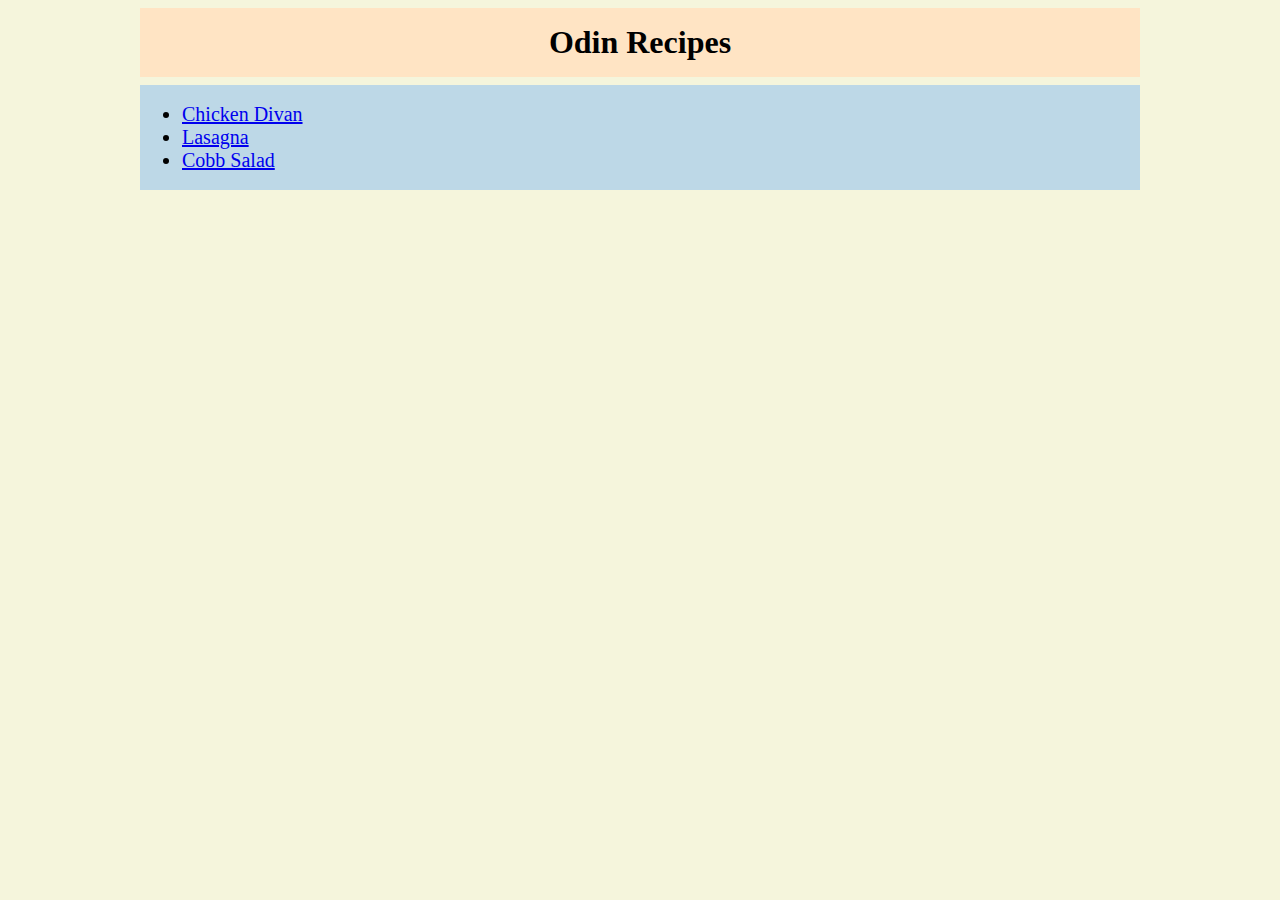
<file: index.html>
<!DOCTYPE html>
<html lang="en">
<head>
    <meta charset="UTF-8">
    <meta name="viewport" content="width=device-width, initial-scale=1.0">
    <link rel="stylesheet" href="style/home.css">
    <title>Odin Recipes</title>
</head>
<body>
    <h1>Odin Recipes</h1>

    <div class="recipes">
        <ul>
            <li><a href="recipes/chicken-divan.html">Chicken Divan</a></li>
            <li><a href="recipes/lasagna.html">Lasagna</a></li>
            <li><a href="recipes/cobb-salad.html">Cobb Salad</a></li>
        </ul>
    </div>
</body>
</html>
</file>
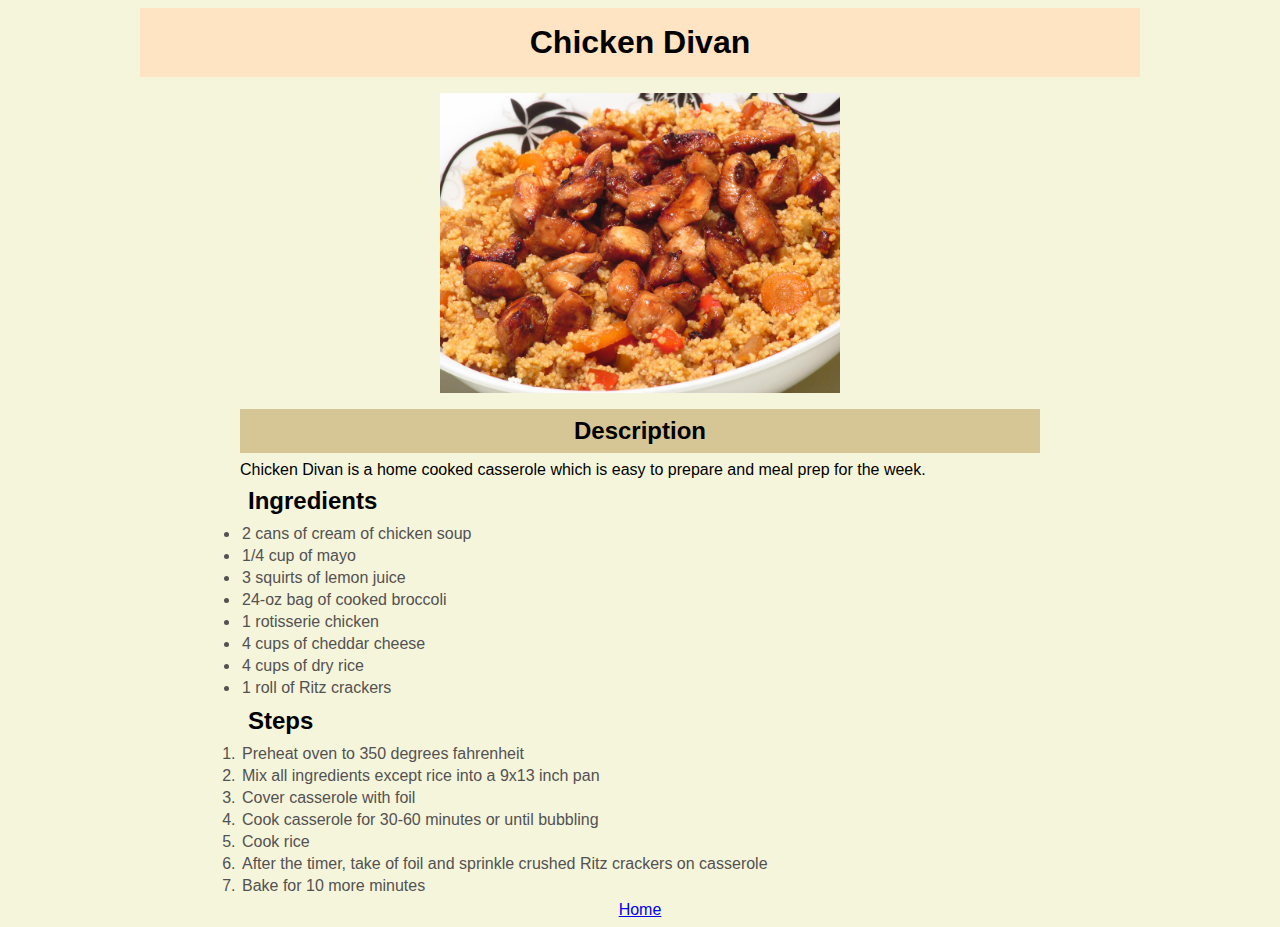
<file: recipes/chicken-divan.html>
<!DOCTYPE html>
<html lang="en">
<head>
    <meta charset="UTF-8">
    <meta name="viewport" content="width=device-width, initial-scale=1.0">
    <link rel="stylesheet" href="../style/style.css">
    <title>Chicken Divan</title>
</head>
<body>
    <h1>Chicken Divan</h1>
    <img src="../img/chicken-divan.jpg" alt="Chicken Divan" height="310" width="310">
    
    <div class="container">
        <h2>Description</h2>
        <p>Chicken Divan is a home cooked casserole which is easy to prepare and meal prep for the week.</p>
        
        <h3>Ingredients</h3>
        <ul>
            <li>2 cans of cream of chicken soup</li>
            <li>1/4 cup of mayo</li>
            <li>3 squirts of lemon juice</li>
            <li>24-oz bag of cooked broccoli</li>
            <li>1 rotisserie chicken</li>
            <li>4 cups of cheddar cheese</li>
            <li>4 cups of dry rice</li>
            <li>1 roll of Ritz crackers</li>
        </ul>

        <h3>Steps</h3>
        <ol>
            <li>Preheat oven to 350 degrees fahrenheit</li>
            <li>Mix all ingredients except rice into a 9x13 inch pan</li>
            <li>Cover casserole with foil</li>
            <li>Cook casserole for 30-60 minutes or until bubbling</li>
            <li>Cook rice</li>
            <li>After the timer, take of foil and sprinkle crushed Ritz crackers on casserole</li>
            <li>Bake for 10 more minutes</li>
        </ol>

        <a href="../index.html">Home</a>
    </div>

    
</body>
</html>
</file>
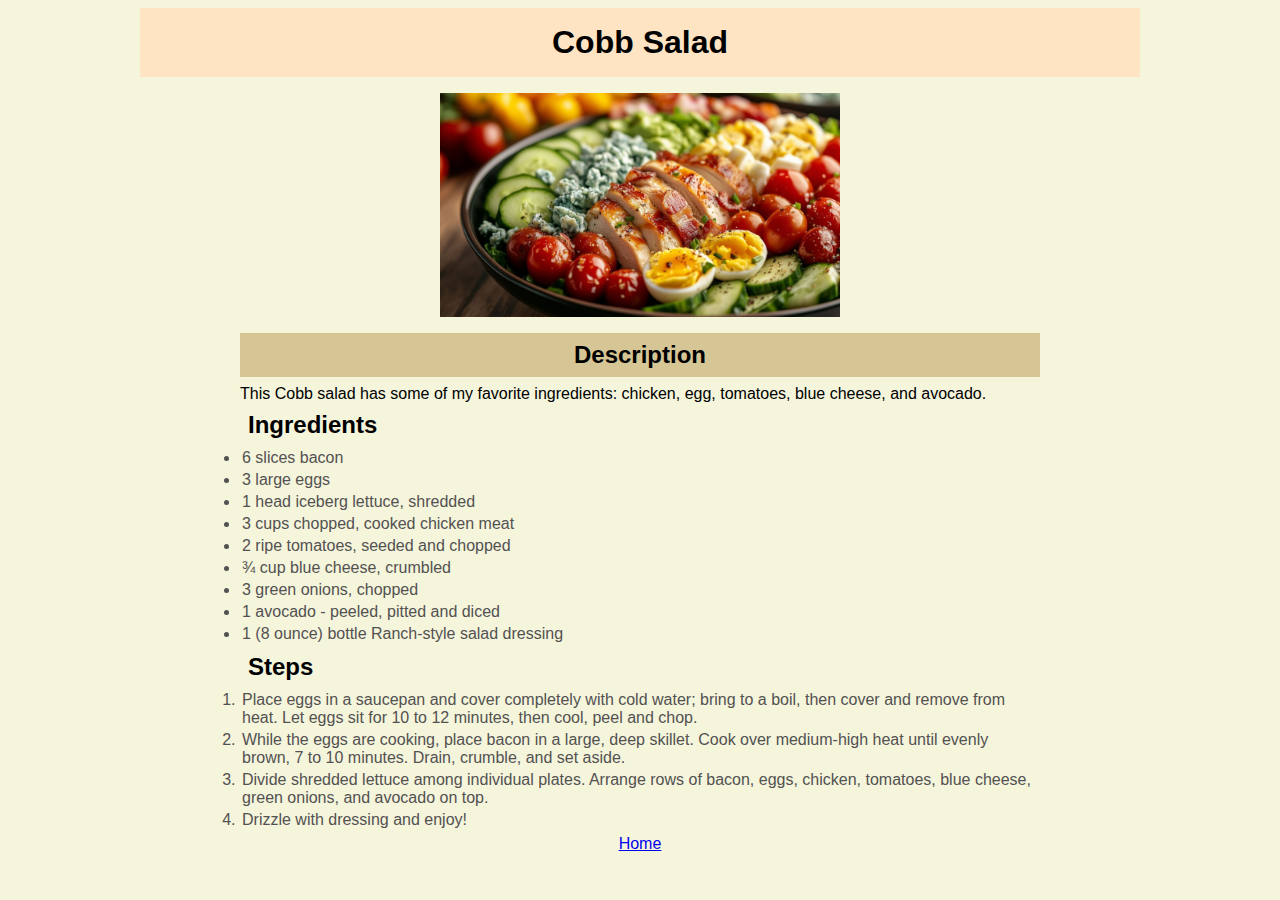
<file: recipes/cobb-salad.html>
<!DOCTYPE html>
<html lang="en">
<head>
    <meta charset="UTF-8">
    <meta name="viewport" content="width=device-width, initial-scale=1.0">
    <link rel="stylesheet" href="../style/style.css">
    <title>Cobb Salad</title>
</head>
<body>
    <h1>Cobb Salad</h1>
    <img src="../img/cobb-salad.jpg" alt="Cobb Salad" height="310" width="310">

    <div class="container">
    <h2>Description</h2>
    <p>This Cobb salad has some of my favorite ingredients: chicken, egg, tomatoes, blue cheese, and avocado.</p>
    
    <h3>Ingredients</h3>
    <ul>
        <li>6 slices bacon</li>
        <li>3 large eggs</li>
        <li>1 head iceberg lettuce, shredded</li>
        <li>3 cups chopped, cooked chicken meat</li>
        <li>2 ripe tomatoes, seeded and chopped</li>
        <li>¾ cup blue cheese, crumbled</li>
        <li>3 green onions, chopped</li>
        <li>1 avocado - peeled, pitted and diced</li>
        <li>1 (8 ounce) bottle Ranch-style salad dressing</li>
    </ul>

    <h3>Steps</h3>
    <ol>
        <li>Place eggs in a saucepan and cover completely with cold water; bring to a boil, then cover and remove from heat. Let eggs sit for 10 to 12 minutes, then cool, peel and chop.</li>
        <li>While the eggs are cooking, place bacon in a large, deep skillet. Cook over medium-high heat until evenly brown, 7 to 10 minutes. Drain, crumble, and set aside.</li>
        <li>Divide shredded lettuce among individual plates. Arrange rows of bacon, eggs, chicken, tomatoes, blue cheese, green onions, and avocado on top.</li>
        <li>Drizzle with dressing and enjoy!</li>
    </ol>

    <a href="../index.html">Home</a>
    </div>
</body>
</html>
</file>
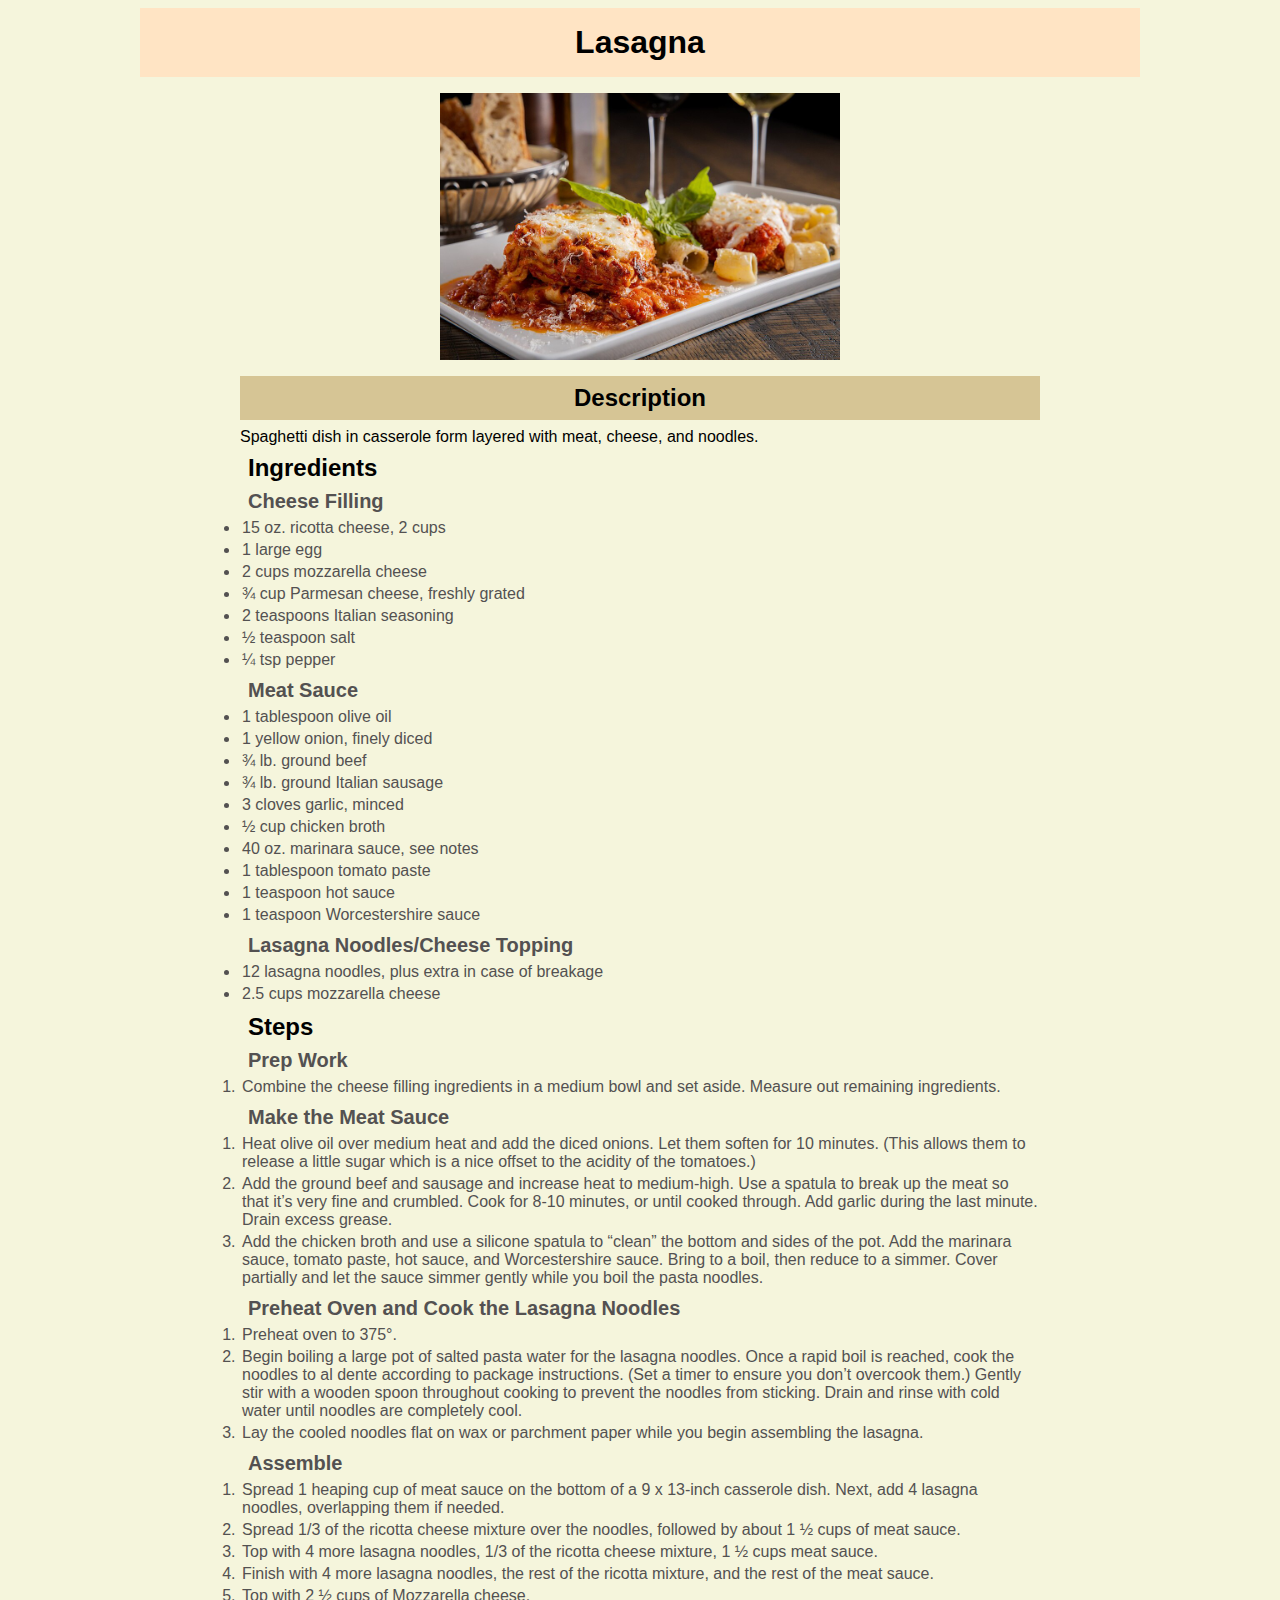
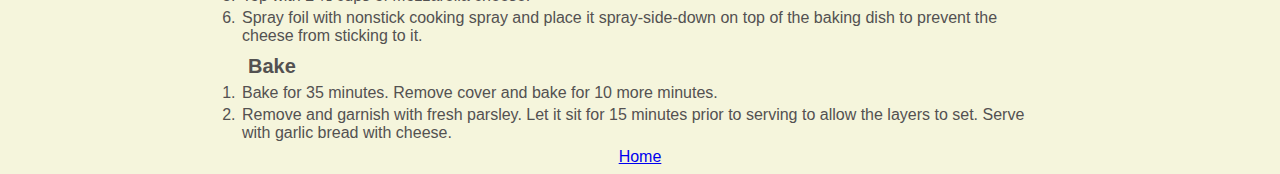
<file: recipes/lasagna.html>
<!DOCTYPE html>
<html lang="en">
<head>
    <meta charset="UTF-8">
    <meta name="viewport" content="width=device-width, initial-scale=1.0">
    <link rel="stylesheet" href="../style/style.css">
    <title>Lasagna</title>
</head>
<body>
    <h1>Lasagna</h1>
    <img src="../img/lasagna.jpg" alt="Lasagna" height="310" width="310">

    <div class="container">
    <h2>Description</h2>
    <p>Spaghetti dish in casserole form layered with meat, cheese, and noodles.</p>
    
    <h3>Ingredients</h3>
    <h4>Cheese Filling</h4>
    <ul>
        <li>15 oz. ricotta cheese, 2 cups</li>
        <li>1 large egg</li>
        <li>2 cups mozzarella cheese</li>
        <li>¾ cup Parmesan cheese, freshly grated</li>
        <li>2 teaspoons Italian seasoning</li>
        <li>½ teaspoon salt</li>
        <li>¼ tsp pepper</li>
    </ul>
    <h4>Meat Sauce</h4>
    <ul>
        <li>1 tablespoon olive oil</li>
        <li>1 yellow onion, finely diced</li>
        <li>¾ lb. ground beef</li>
        <li>¾ lb. ground Italian sausage</li>
        <li>3 cloves garlic, minced</li>
        <li>½ cup chicken broth</li>
        <li>40 oz. marinara sauce, see notes</li>
        <li>1 tablespoon tomato paste</li>
        <li>1 teaspoon hot sauce</li>
        <li>1 teaspoon Worcestershire sauce</li>
    </ul>
    <h4>Lasagna Noodles/Cheese Topping</h4>
    <ul>
        <li>12 lasagna noodles, plus extra in case of breakage</li>
        <li>2.5 cups mozzarella cheese</li>
    </ul>

    <h3>Steps</h3>
    <h4>Prep Work</h4>
    <ol>
        <li>Combine the cheese filling ingredients in a medium bowl and set aside. Measure out remaining ingredients.</li>
    </ol>
    <h4>Make the Meat Sauce</h4>
    <ol>
        <li>Heat olive oil over medium heat and add the diced onions. Let them soften for 10 minutes. (This allows them to release a little sugar which is a nice offset to the acidity of the tomatoes.)</li>
        <li>Add the ground beef and sausage and increase heat to medium-high. Use a spatula to break up the meat so that it’s very fine and crumbled. Cook for 8-10 minutes, or until cooked through. Add garlic during the last minute. Drain excess grease.</li>
        <li>Add the chicken broth and use a silicone spatula to “clean” the bottom and sides of the pot. Add the marinara sauce, tomato paste, hot sauce, and Worcestershire sauce. Bring to a boil, then reduce to a simmer. Cover partially and let the sauce simmer gently while you boil the pasta noodles.</li>
    </ol>
    <h4>Preheat Oven and Cook the Lasagna Noodles</h4>
    <ol>
        <li>Preheat oven to 375°.</li>
        <li>Begin boiling a large pot of salted pasta water for the lasagna noodles. Once a rapid boil is reached, cook the noodles to al dente according to package instructions. (Set a timer to ensure you don’t overcook them.) Gently stir with a wooden spoon throughout cooking to prevent the noodles from sticking. Drain and rinse with cold water until noodles are completely cool.</li>
        <li>Lay the cooled noodles flat on wax or parchment paper while you begin assembling the lasagna.</li>
    </ol>
    <h4>Assemble</h4>
    <ol>
        <li>Spread 1 heaping cup of meat sauce on the bottom of a 9 x 13-inch casserole dish. Next, add 4 lasagna noodles, overlapping them if needed.</li>
        <li>Spread 1/3 of the ricotta cheese mixture over the noodles, followed by about 1 ½ cups of meat sauce.</li>
        <li>Top with 4 more lasagna noodles, 1/3 of the ricotta cheese mixture, 1 ½ cups meat sauce.</li>
        <li>Finish with 4 more lasagna noodles, the rest of the ricotta mixture, and the rest of the meat sauce.</li>
        <li>Top with 2 ½ cups of Mozzarella cheese.</li>
        <li>Spray foil with nonstick cooking spray and place it spray-side-down on top of the baking dish to prevent the cheese from sticking to it.</li>
    </ol>
    <h4>Bake</h4>
    <ol>
        <li>Bake for 35 minutes. Remove cover and bake for 10 more minutes.</li>
        <li>Remove and garnish with fresh parsley. Let it sit for 15 minutes prior to serving to allow the layers to set. Serve with garlic bread with cheese.</li>
    </ol>

    <a href="../index.html">Home</a>
    </div>
</body>
</html>
</file>
<file: style/home.css>
* {
    box-sizing: border-box;
}

body {
    background-color: beige;
}

h1 {
    background-color: bisque;
    text-align: center;
    font-size: 32px;
    width: 1000px;
    margin: 8px auto;
    padding: 16px;
}

li {
    font-size: 20px;
}

.recipes {
    background-color: rgb(189, 216, 231);
    padding: 2px;
    width: 1000px;
    margin: 8px auto;
}
</file>
<file: style/style.css>
* {
    font-family: Arial, Helvetica, sans-serif;
    box-sizing: border-box;
    margin: 0;
    padding: 0;
}

body {
    background-color: beige;
}

h1 {
    background-color: bisque;
    text-align: center;
    font-size: 32px;
    width: 1000px;
    margin: 8px auto;
    padding: 16px;
}

img {
    height: auto;
    width: 400px;
    margin: 16px auto;

    display: block
}

.container {
    margin: 8px auto;
    /*border: 2px solid rebeccapurple;*/
    width: 800px;
}

h2 {
    background-color: rgb(214, 197, 149);
    text-align: center;
    width: 800px;
    margin: 8px auto;
    padding: 8px;
}

h3 {
    margin: 8px;
    font-size: 24px;
}

h4 {
    color: rgb(83, 81, 81);
    margin: 8px 8px 4px 8px;
    font-size: 20px;
}

li {
    color: rgb(83, 81, 81);
    padding: 2px;
}

a {
    display: block;
    margin: 4px auto;
    text-align: center;
}
</file>
